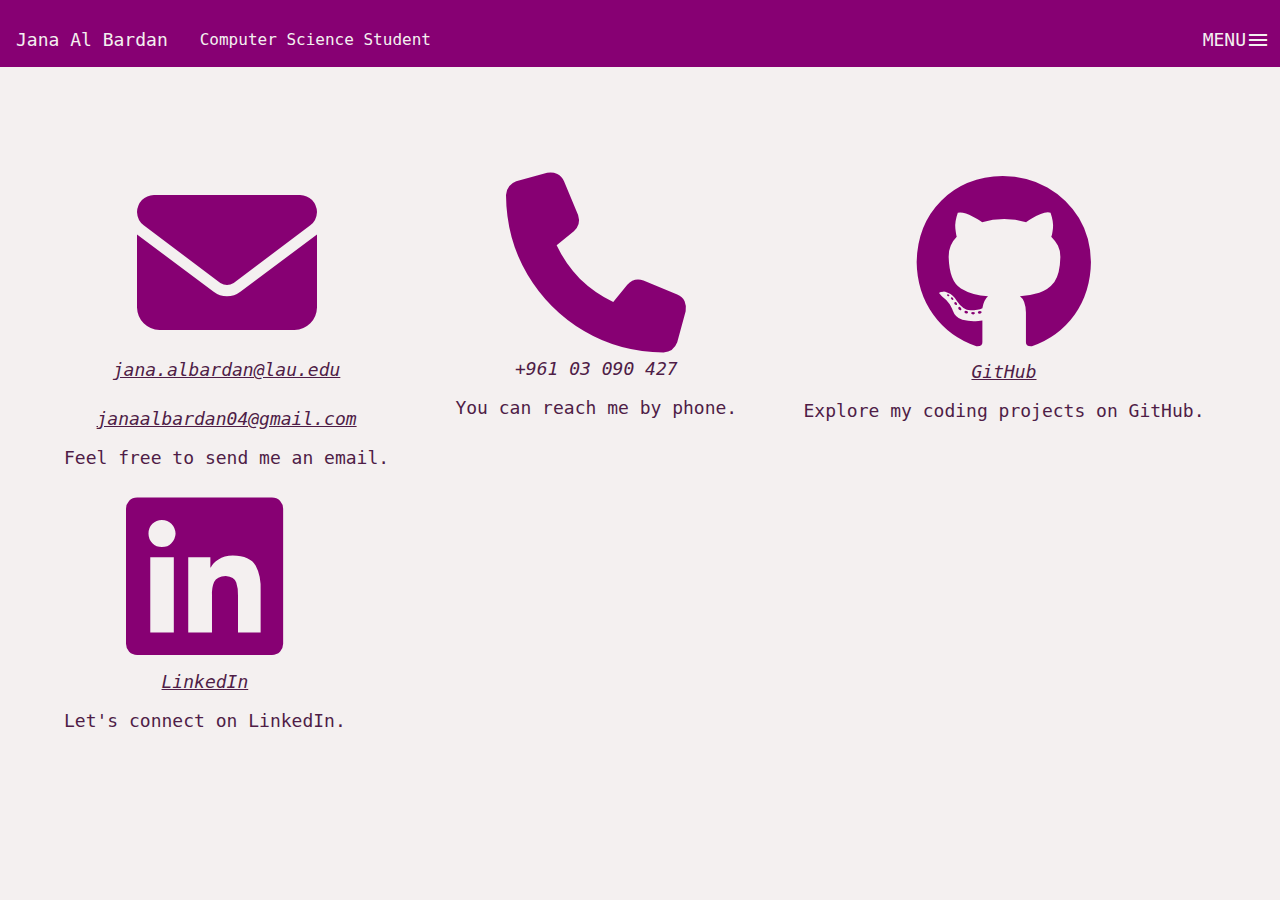
<file: pages/contact.html>
<html>
    <head>
        <title>Contact Me
        </title>
        <link rel = "stylesheet" type = "text/css" href="../css/portfolio.css">
        <link rel="stylesheet" href="https://cdnjs.cloudflare.com/ajax/libs/font-awesome/6.3.0/css/all.min.css">
        <link rel="stylesheet" href="https://fonts.googleapis.com/css2?family=Material+Symbols+Outlined:opsz,wght,FILL,GRAD@24,400,0,0" />
        
    </head>
    <body>
     
        <nav class="navbar">
            <div class="left-content">
                <span class="name">Jana Al Bardan</span>
                <span class="occupation">Computer Science Student</span>
            </div>
            <div class="right-content">
                <div class="dropdown-menu">
                    <span class="menu-text" style="color: #f4f0f0;">MENU</span>
                    <span class="material-symbols-outlined" style="color: #f4f0f0;">menu</span>
                    <div class="dropdown-content menu-rtl">
                        <ul>
                            <li class = "menu-item"><a href="portfolio.html">Resume</a></li>
                            <li class = "menu-item"><a href="contact.html">Contact Me</a></li>
                            <li class = "menu-item"><a href="gallery.html">Gallery</a></li>
                        </ul>
                    </div>
                </div>
            </div>
        </nav>
        

        <div class = "container2">
            <div class="contactinfo">
               
                <div class="contactitem">
                    <i class="fas fa-envelope fa-10x"  style="color: #870073;"></i>
                    <span><a href="mailto:jana.albardan@lau.edu">jana.albardan@lau.edu</a></span>
                    <br>
                    <span><a href="mailto:janaalbardan04@gmail.com">janaalbardan04@gmail.com</a></span>
                    <p>Feel free to send me an email.</p>
                </div>
                <div class="contactitem">
                    <i class="fas fa-phone fa-10x"  style="color: #870073;"></i>
                    <span style="font-size: 18px; margin-top: 2%;">+961 03 090 427</span>
                    <p style="font-size: 18px;">You can reach me by phone.</p>
                </div>
                <div class="contactitem">
                    
                        <i class="fab fa-github fa-10x" style="color: #870073;"></i>
                        <span><a href="https://github.com/janabardan" target="_blank">GitHub</a></span>
                        <p>Explore my coding projects on GitHub.</p>
                </div>
                <div class="contactitem">
                   
                        <i class="fab fa-linkedin fa-10x"  style="color: #870073;"></i>
                        <span> <a href="https://www.linkedin.com/in/janaalbardan" target="_blank">LinkedIn</a></span>
                        <p>Let's connect on LinkedIn.</p>
                    </a>
                </div>
            </div>
            
        </div>
    </body>
</html>
</file>
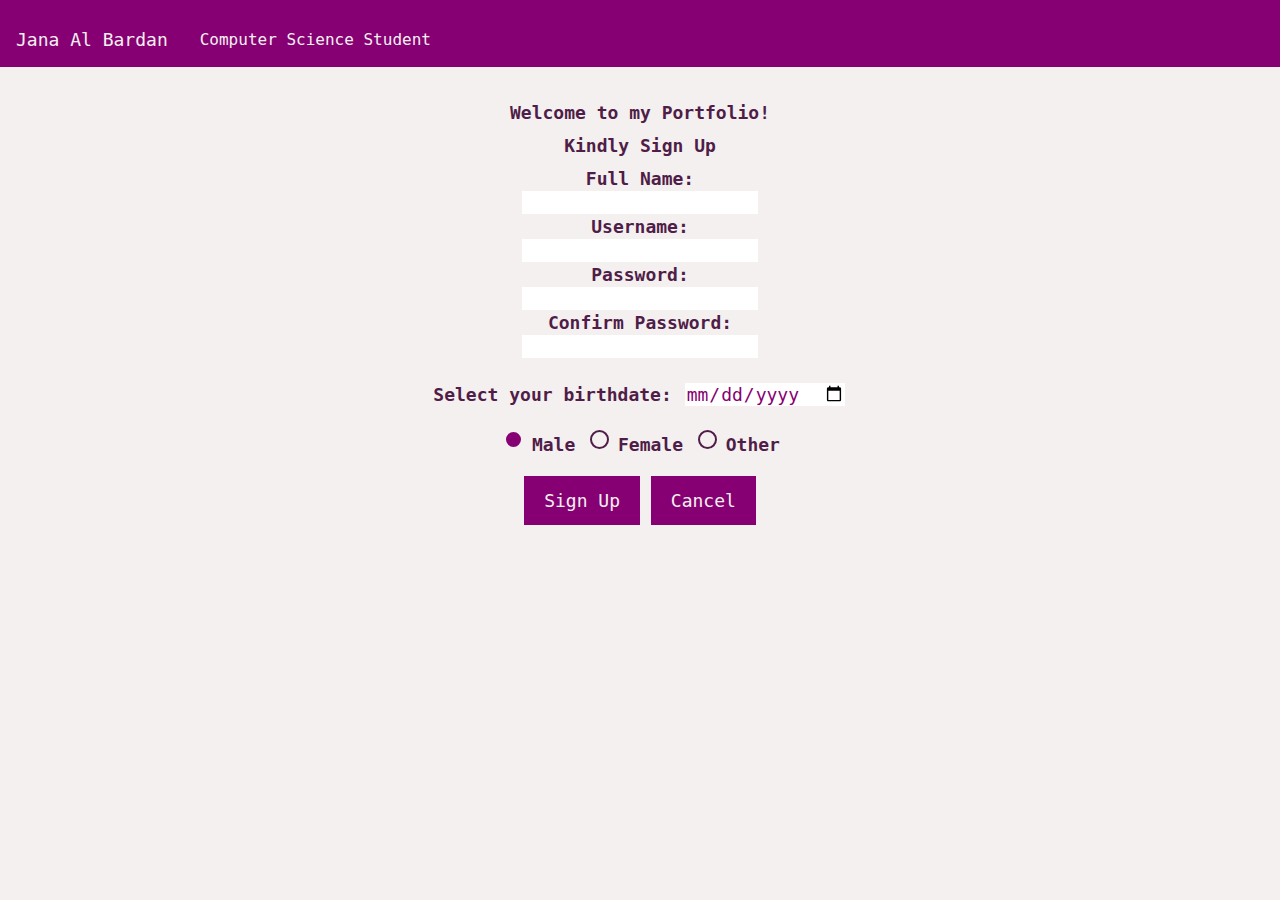
<file: pages/signup.html>
<html>
    <head>
        <link rel = "stylesheet" type = "text/css" href="../css/portfolio.css">
        <link rel="stylesheet" href="https://cdnjs.cloudflare.com/ajax/libs/font-awesome/6.3.0/css/all.min.css">
        <link rel="stylesheet" href="https://fonts.googleapis.com/css2?family=Material+Symbols+Outlined:opsz,wght,FILL,GRAD@24,400,0,0" />
        
        <script>
            // alert("my first javascript!"); 
         </script>
        <title>
            Sign Up
        </title>
        <style>
            .title{
                padding-top: 7%;
            }
            h1{
                
                font-weight: bold;
                color: #4f1d47;
            }
            .txtfield{
                color: #870073;
                border-radius: 7%;
                border: 2px solid #f4f0f0;
            }
            label{
                color:#4f1d47;
                font-weight: bold;
            }
            .date{
                color:#870073;
                border: 2px solid #f4f0f0;
                border-radius: 7%;
            }
            .mButton{
                background-color:#870073 ;
                color: #f4f0f0;
                padding: 14px 20px;
                border: none;
                cursor: pointer;
                
                text-align: center;
            }
            input[type='radio']:after {
        width: 15px;
        height: 15px;
        border-radius: 15px;
        top: -2px;
        left: -1px;
        position: relative;
        background-color: #f4f0f0;
        content: '';
        display: inline-block;
        visibility: visible;
        border: 2px solid #4f1d47;
    }

    input[type='radio']:checked:after {
        width: 15px;
        height: 15px;
        border-radius: 15px;
        top: -2px;
        left: -1px;
        position: relative;
        background-color: #870073;
        content: '';
        display: inline-block;
        visibility: visible;
        border: 2px solid #f4f0f0
    }
             </style>
    </head>
    <body>
               
        <nav class="navbar">
            <div class="left-content">
                <span class="name">Jana Al Bardan</span>
                <span class="occupation">Computer Science Student</span>
            </div>
        </nav>
        <div class="title">
            <h1 style="text-align: center;">Welcome to my Portfolio!</h1>
            <h1 style="text-align: center;">Kindly Sign Up</h1>
        </div>
        <div class="paragraph" style="border:0; text-align: center;">
            <form action="../be/signup.php" method="POST" name="signup-form">
                <label for="un">Full Name:</label>
                <br>
                <input type="text" name="fullname" class="txtfield" style=" color:#870073;">
                <br>
                <label for="un">Username:</label>
                <br>
                <input type="text" name="username" class="txtfield" style=" color:#870073;">
                <br>
                <label for="pass">Password:</label>
                <br>
                <input type="password" name="pass" class="txtfield" style=" color:#870073;">
                <br>
                <label for="pass">Confirm Password:</label>
                <br>
                <input type="password" name="confirmPassword" class="txtfield" style=" color:#870073;">
                
                <br><br>
                <label for="birthdate">Select your birthdate:</label>
                <input type="date" id="birthdate" name="birthdate" class="date">
                <br><br>
                <label for="r-male">
                    <input type="radio" name="gender" checked id="r-male" value="m" class="gen">
                    <span>Male</span>
                </label>
                <label for="r-female">
                    <input type="radio" name="gender" id="r-female" value="f" class="gen">
                    <span>Female</span>
                </label>
                <label for="r-other">
                    <input type="radio" name="gender" id="r-other" value="o" class="gen">
                    <span>Other</span>
                </label>
                <br><br>

                <input type="button" value="Sign Up" class="mButton" onclick="SignUp()">
                <input type="button" value="Cancel" class="mButton" onclick="ClearForm()">
            </form>
        </div>
    
<script>
    function SignUp(){
        var mForm=document.querySelector("form[name='signup-form']");
        var fullname=mForm.elements["fullname"].value;
        var username=mForm.elements["username"].value;
        var pass=mForm.elements["pass"].value;
        var confPass=mForm.elements["confirmPassword"].value;
        var sex=mForm.elements["gender"].value;
        var birthdate=mForm.elements["birthdate"].value;
       
        console.log("fullname:"+fullname);
        console.log("username:"+username);
        console.log("pass:"+pass);
        console.log("gender:"+sex);
        console.log("birthdate:"+birthdate);

        if ((pass!=confPass)||(pass==""))
            alert("Passwords must be equal.");
        else
            mForm.submit();        
    }
    function ClearForm(){
        var mForm=document.querySelector("form[name='signup-form']");
        mForm.elements["fullname"].value="";
        mForm.elements["username"].value="";
        mForm.elements["pass"].value="";
        mForm.elements["confirmPassword"].value="";
        mForm.elements["gender"].value="m";
        mForm.elements["birthdate"].value=null;
      
    }
</script>
</body>
</html>
</file>
<file: css/portfolio.css>
*{
    font-family: monospace;
    font-size: 18;
}
.icon{

    display: inline-block;
    /* padding-top: 1px; */
    vertical-align: middle;
    padding-right: 10px;
}
.navbar {
    position: fixed;
    height: 6%;
    width: 100%;
    margin-right: 0px;
    margin-left: 0px;
    margin-top: 0%;
    padding-top: 1%;
    z-index: 100;
    background-color: #870073;
    font-family: monospace;
    color: #f4f0f0;
    display: flex;
    justify-content: space-between;
    align-items: center;
}

.left-content,
.right-content {
    display: flex;
    align-items: center; 
}
.right-content{
    right:1%;
}
.material-symbols-outlined {
    font-size: 24px;
    margin-right: 10px; 
}

.dropdown-menu {
    cursor: pointer;
    background: #870073;
    position: relative;
    z-index: 1;
    display: flex;
    align-items: center; 
    line-height: 35px;
   
}
/* .dropdown-content {
    right: 3%;
} */
.dropdown-menu .dropdown-content {
    display: none;
    position: absolute;
    top: 100%;
    background-color: #870073;
    /* min-width: 160px; */
    width: 105px;
    line-height: 35px;
}

.dropdown-menu ul {
    margin: 0;
    padding: 0;
}
.dropdown-content a{
    text-decoration: none;
}
.dropdown-menu ul li {
    list-style-type: none;
}

.dropdown-menu:hover .dropdown-content {
    display: block;
}

.dropdown-menu li:hover {
    background: #f4f0f0;
    color:#870073;
}

.menu-item a {
    color: #f4f0f0;
    text-decoration: none;
}

.menu-item a:hover {
    color: #870073;
}

.menu-item:hover {
    background-color: #f4f0f0;
    color: #870073;
}

.container {
    height: 100vh;

    padding-top: 4%;
    display: flex;
    align-items: stretch;
    justify-content: space-between;
    background-color: #f4f0f0;
}
.container4 {
    height: 100vh;
    display: flex;
    flex-direction: column;
    justify-content: center;
    text-align: center;
    align-items: center;
    background-color: #f4f0f0;
    color: #4f1d47;
    font-weight: bold;
   
}

.left-side {
    position: fixed;
 
    width: 16.3%;
    border-right: 2px solid #870073;
    overflow-y: auto;
    height: 100vh;
}

.right-side {
    width: 82%;
    margin-left: 18%;
}


#wanda {
    height: 25%;
    width: 50%;
    position: center;
    padding-left: 20%;
}

 .name {
    color: #f4f0f0;
    font-size: 18px;
    padding: 10px 16px;
    text-align: left;
    /* padding-top: 0%; */
}

.occupation {
    color: #f4f0f0;
    font-size: 16px;
    padding: 0 16px;
}

.button-container {
    display: flex;
    flex-wrap: wrap;
    justify-content: center;
}

.button {
    font-size: 18px;
    padding: 5px 10px;
    margin: 2%;
    background-color: #f0f0f0;
    border-radius: 5px;
    cursor: pointer;
    color: #4f1d47;
    transition: background-color 0.3s ease;
    border: 2px solid #870073;


}

.button:hover {
    background-color: #870073;
    color: #fff;
}


body {
    height: 100vh;
    margin: 0;
    background-color: #f4f0f0;
}
.container2{
    display: flex;
    align-items: stretch;
    justify-content: space-between;
    margin-left: 5%;
    margin-right: 5%;
    /* background-color: #f4f0f0; */
}
.contactinfo {
    margin-top: 15%;
    width: 100%;
    display: flex;
    flex-wrap: wrap;
    justify-content: space-between;
}
.contactitem span{
    margin-top: 2%;
    font-family: monospace;
    font-size: medium;
}
.contactitem{
    text-align: center;
    margin-right: 1%; 
    display: flex;
    flex-direction: column; 
    align-items: center; 
}
.contactitem p, span, a{
    color: #4f1d47;
}
.contactitem a,.contactitem span{
    font-style: italic;
}
.container3{
    width: inherit;
    height: inherit;
    /* padding-top: ; */
    margin-left: 7%;
    padding-left: 0%;
    background-color: #f4f0f0;
}
.myimg{
    border-radius: 5%;
    margin-top: 5%;
    /* margin-right: 3%;
    padding-right: 3%; */
    height: 400px;
    width: 400px;
    object-fit: cover;
    cursor: pointer;

}
.img{
    display: inline-block;
    /* margin-left: 5%; */
    padding-top: 5%;
}

.big-img{
    z-index: 10;
    width: 35%;
    position: absolute;
    left:35%;
    top: 20%;
    display: none;

}
.myimg:focus + #big-1,
.myimg:focus + #big-2,
.myimg:focus + #big-3{
    display: block;
}
</file>
